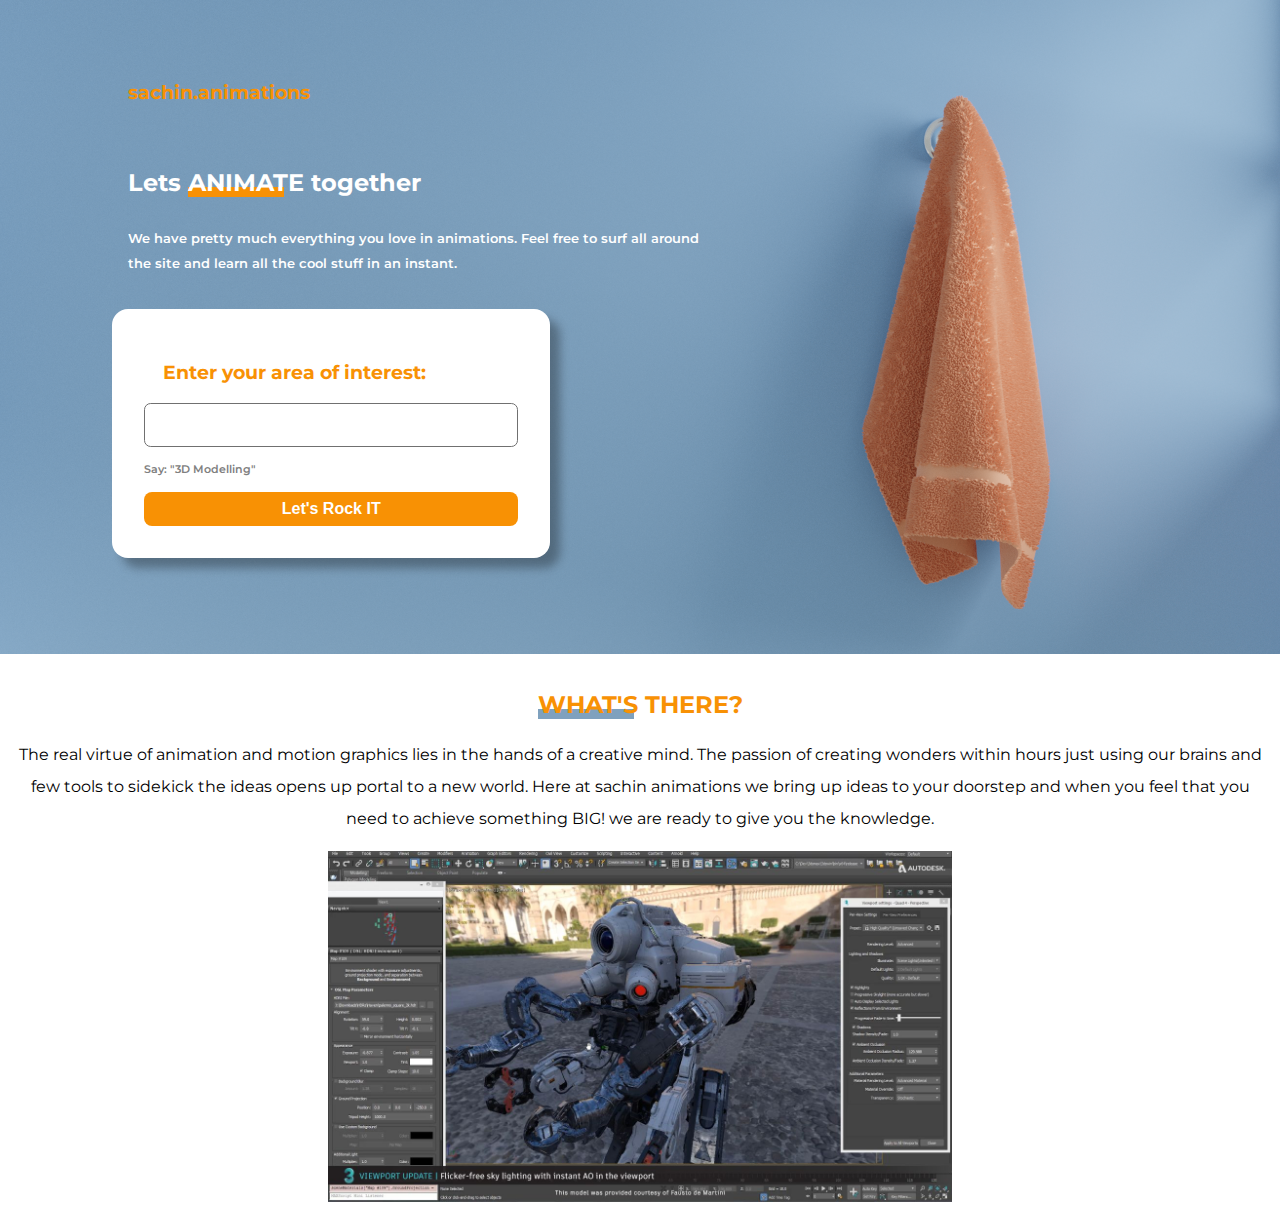
<file: index.html>
<!DOCTYPE html>
<html lang="en">
<head>
    <meta charset="UTF-8">
    <meta name="viewport" content="width=device-width, initial-scale=1.0">
    <link rel="stylesheet" href="CSS/designs.css">
    <title>Sachin Animations - World of CGI</title>
</head>
<body>  
    <div class="overlay" id="overlay">
        <h3>Lookin' for it...</h3>
    </div>
    <div class="bg">
        <section class="itemSearch">
            <header>
                <a href="info.html">sachin.animations</a>
            </header>
            <h1>Lets <span>animate</span> together</h1>
            <p>We have pretty much everything you love in animations. Feel free to surf all around the site and learn all the cool stuff in an instant.</p>
            <div class="form-container">
                <form action="">
                    <div>
                        <label for="animation">Enter your area of interest:</label>
                        <input type="text" id='animation'>
                        <p>Say: "3D Modelling"</p>
                    </div>
                    <input type="button" value="Let's Rock IT" id='srch-btn'>
                </form>
            </div>
        </section>
    </div>
    <section class="info">
        <div class="right">
            <h2>What's there?</h2>
            <p>The real virtue of animation and motion graphics lies in the hands of a creative mind. The passion of creating wonders within hours just using our brains and few tools to sidekick the ideas opens up portal to a new world. Here at sachin animations we bring up ideas to your doorstep and when you feel that you need to achieve something BIG! we are ready to give you the knowledge.</p>
        </div>
        <img src="images/3dsmax.jpg" alt="Let's know about Sachin Animations">
    </section>
    <script > 
        let btn = document.getElementById('srch-btn');
        let overlay = document.getElementById('overlay');
        
        btn.addEventListener('click',()=>{
            var search = document.getElementById('animation').value;
            overlay.style.display='grid';
            overlay.classList.add('animate-overlay');
            switch(search.toString()){
                case "photoshop":{
                    window.location.href="photoshop.html";
                    break;
                }
                case "concept art":{
                    window.location.href="conceptart.html";
                    break;
                }
                case "vector art":{
                    window.location.href="vectorart.html";
                    break;
                }
                case "character art":{
                    window.location.href="characterart.html";
                    break;
                }
                default:{
                    window.location.href="error.html";
                    break;
                }
            }
        });
    </script>
</body>
</html>
</file>
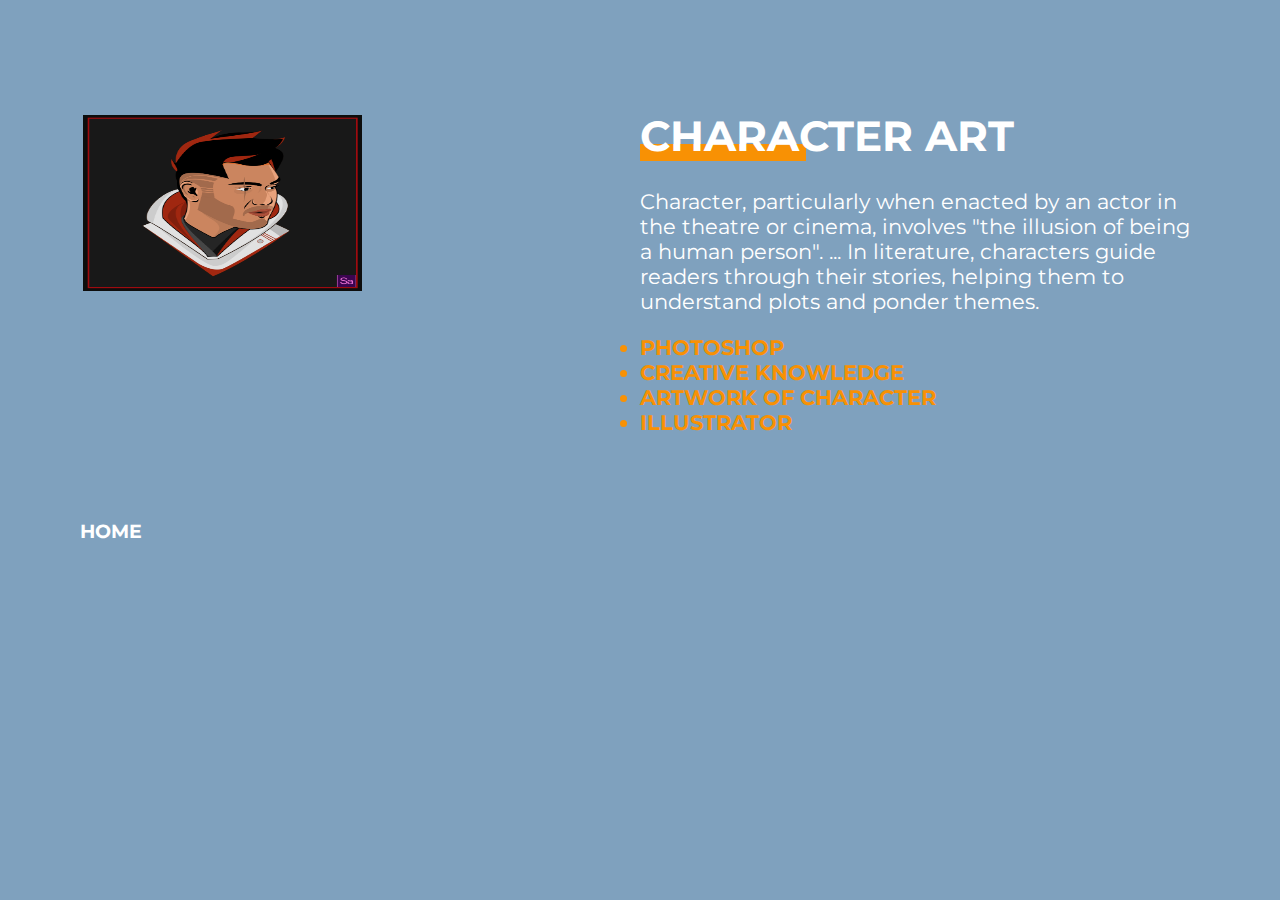
<file: characterart.html>
<!DOCTYPE html>
<html lang="en">
<head>
    <meta charset="UTF-8">
    <meta name="viewport" content="width=device-width, initial-scale=1.0">
    <title>Character art</title>
    <link rel="stylesheet" href="CSS/description.css">
</head>
<body>
    <div class="result">
        <section class="image">
            <img src="images/Freak Look.png" alt="photoshop">
        </section>
        <section class="description">
            <h1>Character art</h1>
            <p>Character, particularly when enacted by an actor in the theatre or cinema, involves "the illusion of being a human person". ... In literature, characters guide readers through their stories, helping them to understand plots and ponder themes.</p>
            <li>Photoshop</li>
            <li>Creative knowledge</li>
            <li>Artwork of character</li>
            <li>Illustrator</li>
        </section>
    </div> 
    <footer>
        <a href="index.html">HOME</a>
    </footer>  
</body>
</html>
</file>
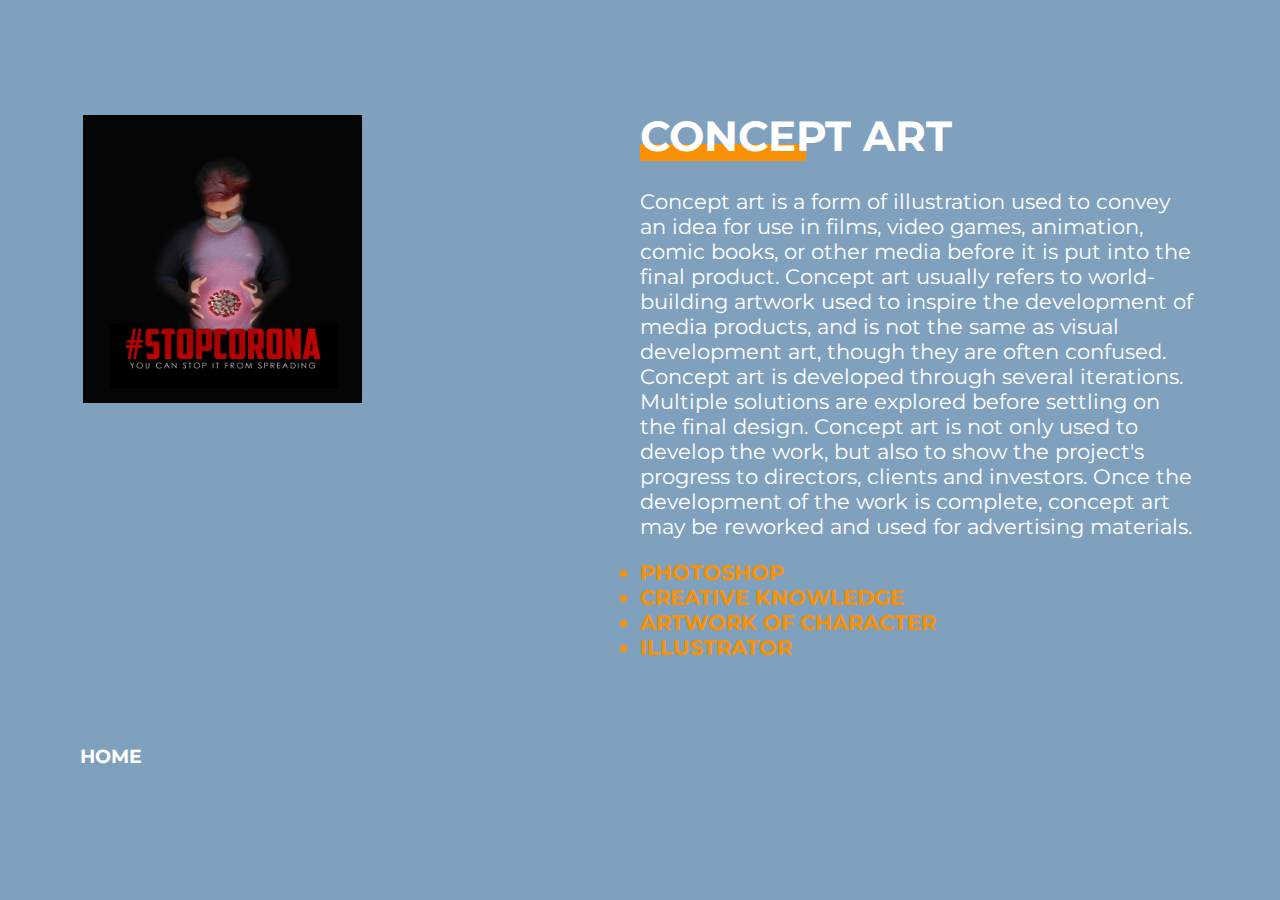
<file: conceptart.html>
<!DOCTYPE html>
<html lang="en">
<head>
    <meta charset="UTF-8">
    <meta name="viewport" content="width=device-width, initial-scale=1.0">
    <title>Concept art</title>
    <link rel="stylesheet" href="CSS/description.css">
</head>
<body>
    <div class="result">
        <section class="image">
            <img src="images/newpost1.png" alt="photoshop">
        </section>
        <section class="description">
            <h1>Concept art</h1>
            <p>Concept art is a form of illustration used to convey an idea for use in films, video games, animation, comic books, or other media before it is put into the final product. Concept art usually refers to world-building artwork used to inspire the development of media products, and is not the same as visual development art, though they are often confused. Concept art is developed through several iterations. Multiple solutions are explored before settling on the final design. Concept art is not only used to develop the work, but also to show the project's progress to directors, clients and investors. Once the development of the work is complete, concept art may be reworked and used for advertising materials.</p>
            <li>Photoshop</li>
            <li>Creative knowledge</li>
            <li>Artwork of character</li>
            <li>Illustrator</li>
        </section>
    </div>
    <footer>
        <a href="index.html">HOME</a>
    </footer>   
</body>
</html>
</file>
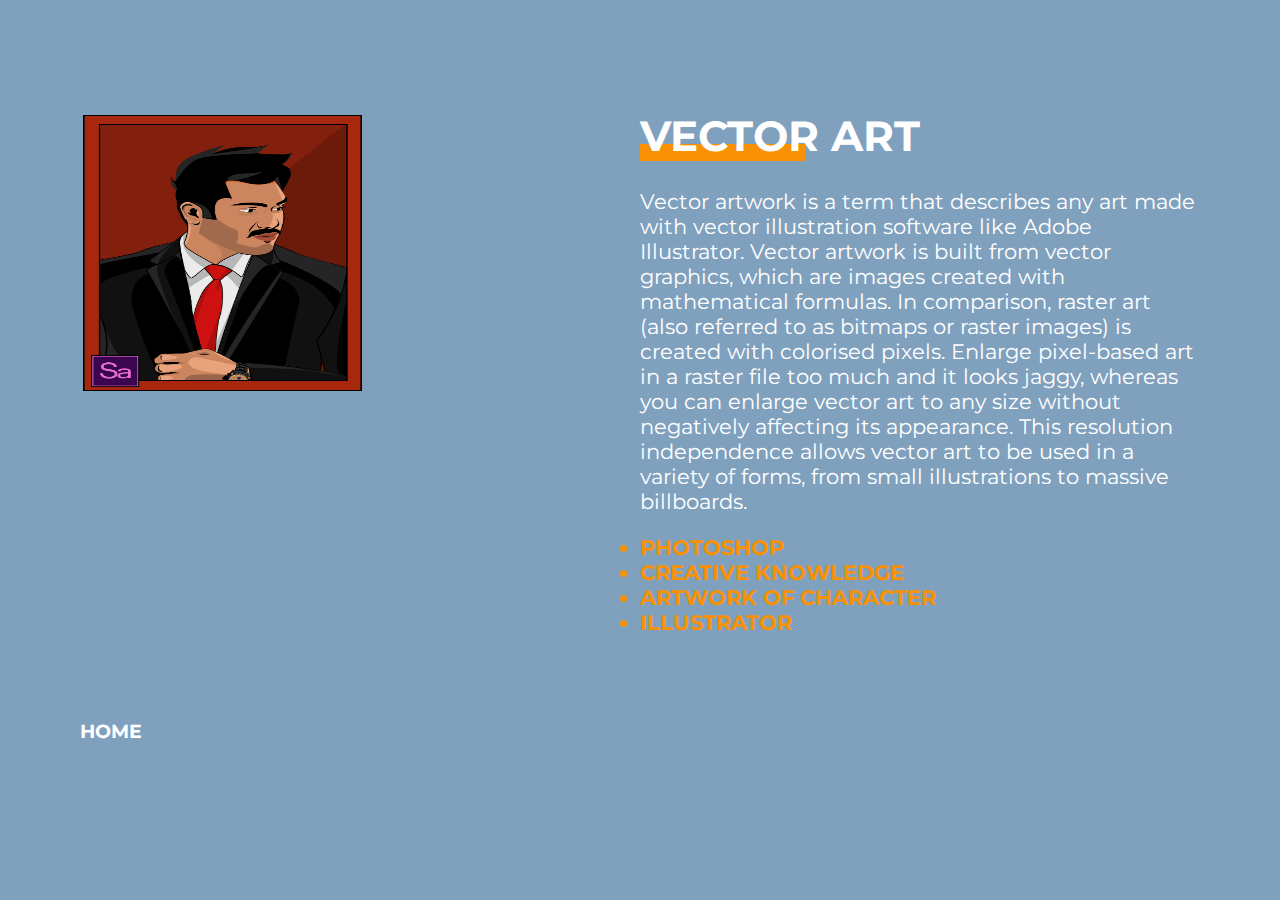
<file: vectorart.html>
<!DOCTYPE html>
<html lang="en">
<head>
    <meta charset="UTF-8">
    <meta name="viewport" content="width=device-width, initial-scale=1.0">
    <title>Vector art</title>
    <link rel="stylesheet" href="CSS/description.css">
</head>
<body>
    <div class="result">
        <section class="image">
            <img src="images/Vector Art1.png" alt="photoshop">
        </section>
        <section class="description">
            <h1>Vector Art</h1>
            <p>Vector artwork is a term that describes any art made with vector illustration software like Adobe Illustrator. Vector artwork is built from vector graphics, which are images created with mathematical formulas. In comparison, raster art (also referred to as bitmaps or raster images) is created with colorised pixels. Enlarge pixel-based art in a raster file too much and it looks jaggy, whereas you can enlarge vector art to any size without negatively affecting its appearance. This resolution independence allows vector art to be used in a variety of forms, from small illustrations to massive billboards.</p>
            <li>Photoshop</li>
            <li>Creative knowledge</li>
            <li>Artwork of character</li>
            <li>Illustrator</li>
        </section>
    </div> 
    <footer>
        <a href="index.html">HOME</a>
    </footer>  
</body>
</html>
</file>
<file: CSS/designs.css>
@import url('https://fonts.googleapis.com/css2?family=Montserrat:ital,wght@0,100;0,200;0,300;0,400;0,500;0,600;0,700;0,800;0,900;1,100;1,200;1,300;1,400;1,500;1,600;1,700;1,800;1,900&display=swap');
body{
    font-family: 'Montserrat', sans-serif;
    margin: 0;
}
.bg{
    background: #7fa1be url(../images/Towel0002.png);
    background-position: 0 40%;
    background-size: cover;
    color: white;
    text-align: center;
    padding: 4em;
}
header{
    padding: 1em 0;
}
.bg a{
    color: #F89104;
    text-decoration: none;
    font-weight: bold;
    font-size: 1.2rem;
}
section{
    margin: 1em 1em;
}
h1{
    font-size: 1.5rem;
    margin: 2em 0 1.2em;
}
h1 span{
    text-transform: uppercase;
    position: relative;
    z-index: 1;
}
h1 span::before{
    content: ' ';
    position: absolute;
    width: 4em;
    background-color: #F89104;
    z-index: -1;
    height: .4em;
    bottom: 0;
    
}
.bg p{
    font-size: .8rem;
    font-weight: 600;
}
.form-container{
    background-color: white;
    margin: 2em -5em 0;
    padding: 2em;
}
label{
    color: #F89104;
    font-weight: bold;
    display: block;
    margin: 1em 1em;
    font-size: 1.2em;
}
input[type =text]{
    border: 1px solid #707070;
    width: 100%;
    box-sizing: border-box;
    padding: 1em;
    border-radius: .5em;
}
.form-container p{
    color: grey;
    margin-bottom: 1em;
    font-size: .7em;
}
input[type=button]{
    background-color: #F89104;
    color: white;
    width: 100%;
    border: none;
    font-weight: 600;
    font-size: 1rem;
    padding: .5em 0;
    border-radius: .5em;
    cursor: pointer;
}
input[type=button]:hover{
    background-color: rgb(214, 127, 5);
    
}
.info{
    margin: 0;
    text-align: center;
    padding: 1em;
}
h2{
    text-transform: uppercase;
    color: #F89104;
    position: relative;
    z-index: 1;
}
h2::before{
    content: ' ';
    position: absolute;
    width: 4em;
    background-color: #7fa1be;
    z-index: -1;
    height: .4em;
    bottom: 0;
}
img{
    width: 100%;
}
p{
    line-height: 2em;
}
.overlay{
    position: absolute;
    height: 100vh;
    width: 100%;
    background: rgba(0,0,0,.9);
    z-index: 2;
    place-content: center;
    color: white;
    display: none;
    opacity: 0;
}
.animate-overlay{
    animation: overlayAnimation 3s forwards;
}
@media (min-width: 730px){
    section{
        margin: 0 4em;
    }
    .form-container{
        margin: 4em -8em 0;

    }
}
@media (min-width: 930px){
    .bg{
        text-align: left;
 
    }
    img{
        width: 50%;
    }
    .bg section{
        width: 50%;
    }
    .form-container{
        margin: 2em -1em;
        border-radius: 1em;
        box-shadow: 10px 10px 10px rgba(0,0,0,.3);
    }
}
@media (min-width: 1100px){
    
    .form-container{
        margin: 2em -1em;
        border-radius: 1em;
        width : 65%;
        box-shadow: 10px 10px 10px rgba(0,0,0,.3);
    }
}

.itemSearch{
    animation: fadeIn 2s forwards;
}
@keyframes fadeIn{
    from{
        opacity: 0;
        transform: translateY(-2em);
    }
    to{
        opacity: 1;
        transform: translateY(0);
    }
}
@keyframes overlayAnimation{
    0%{
        opacity: 0;
    }
    30%{
        opacity: 1;
    }
    70%{
        opacity: 1;
    }
    100%{
        opacity: 0;
    }
}
</file>
<file: CSS/description.css>
@import url('https://fonts.googleapis.com/css2?family=Montserrat:ital,wght@0,100;0,200;0,300;0,400;0,500;0,600;0,700;0,800;0,900;1,100;1,200;1,300;1,400;1,500;1,600;1,700;1,800;1,900&display=swap');
body{
    font-family: 'Montserrat', sans-serif;
    margin: 0;
    background: #7fa1be ;
}
.result{
    
    color: white;
    text-align: left;
    padding: 4em;
    display: grid;
}
img{
    
    height: 50%;
    width: 50%;
}
h1{
    text-transform: uppercase;
    position: relative;
    z-index: 1;
}
h1::before{
    content: ' ';
    position: absolute;
    width: 4em;
    background-color: #F89104;
    z-index: -1;
    height: .4em;
    bottom: 0;
}
footer a{
    
    height: 10%;
    width: 100%;
    text-align: center;
    color: white;
    margin-left: 5rem;
    left: 40%;
    text-decoration: none;
    font-weight: bold;
    font-size: 1.2rem;
}
.result li{
    text-transform: uppercase;
    color: #F89104;
    font-weight: bold;
}

@media(min-width:730px){
    .result {
        display: grid;
        grid-template-columns: repeat(2,50%);
    }
    img{
        height: 90%;
        width: 90%;
        margin-top: 2rem;
    }
    body{
        font-size: 1.3rem;
    }
}
@media(min-width:930px){
    .result {
        display: grid;
        grid-template-columns: repeat(2,40%);
    }
    img{
        height: 90%;
        width: 90%;
        margin-top: 2rem;
    }
    body{
        font-size: 1.3rem;
    }
}
@media(min-width:1100px){
    .result {
        display: grid;
        grid-template-columns: repeat(2,50%);
    }
    img{
        height: 50%;
        width: 50%;
        margin-top: 2rem;
    }
    body{
        font-size: 1.3rem;
    }
}
</file>
